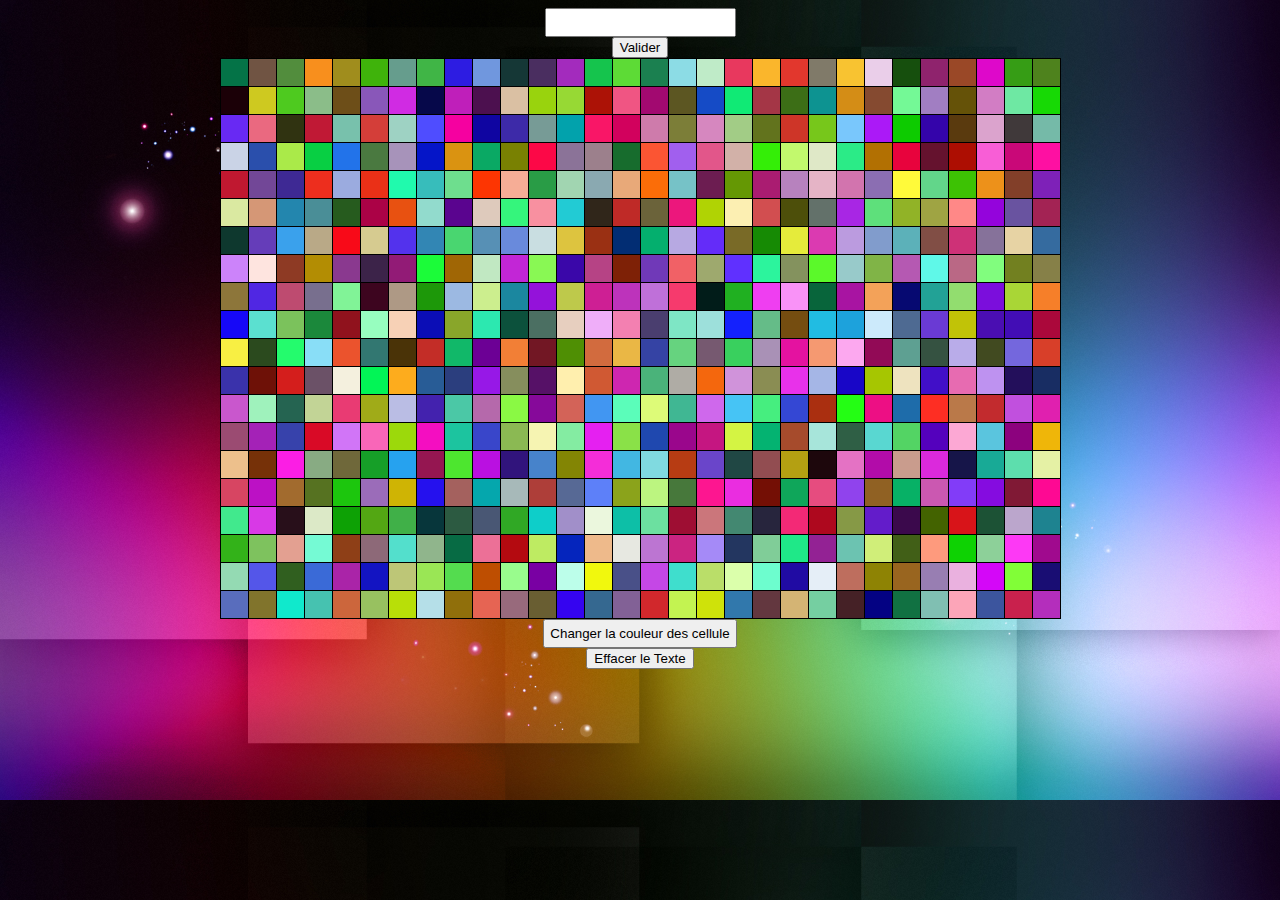
<file: pages/ex4.html>
<!DOCTYPE html>
<html>
  <head>
    <meta charset="utf-8">
    <link rel="stylesheet" href="../css/ex4.css" media="screen" title="no title">
    <title></title>
  </head>
  <body>

    <input type="text" name="name" id="mot">

    <input type="button" name="button"
    value="Valider" onclick="actionmot()">

      <table id="tableau">
        <tr>
          <td></td>
          <td></td>
          <td></td>
          <td></td>
          <td></td>
          <td></td>
          <td></td>
          <td></td>
          <td></td>
          <td></td>
          <td></td>
          <td></td>
          <td></td>
          <td></td>
          <td></td>
          <td></td>
          <td></td>
          <td></td>
          <td></td>
          <td></td>
          <td></td>
          <td></td>
          <td></td>
          <td></td>
          <td></td>
          <td></td>
          <td></td>
          <td></td>
          <td></td>
          <td></td>
        </tr>
        <tr>
          <td></td>
          <td></td>
          <td></td>
          <td></td>
          <td></td>
          <td></td>
          <td></td>
          <td></td>
          <td></td>
          <td></td>
          <td></td>
          <td></td>
          <td></td>
          <td></td>
          <td></td>
          <td></td>
          <td></td>
          <td></td>
          <td></td>
          <td></td>
          <td></td>
          <td></td>
          <td></td>
          <td></td>
          <td></td>
          <td></td>
          <td></td>
          <td></td>
          <td></td>
          <td></td>
        </tr>
        <tr>
          <td></td>
          <td></td>
          <td></td>
          <td></td>
          <td></td>
          <td></td>
          <td></td>
          <td></td>
          <td></td>
          <td></td>
          <td></td>
          <td></td>
          <td></td>
          <td></td>
          <td></td>
          <td></td>
          <td></td>
          <td></td>
          <td></td>
          <td></td>
          <td></td>
          <td></td>
          <td></td>
          <td></td>
          <td></td>
          <td></td>
          <td></td>
          <td></td>
          <td></td>
          <td></td>
        </tr>
        <tr>
          <td></td>
          <td></td>
          <td></td>
          <td></td>
          <td></td>
          <td></td>
          <td></td>
          <td></td>
          <td></td>
          <td></td>
          <td></td>
          <td></td>
          <td></td>
          <td></td>
          <td></td>
          <td></td>
          <td></td>
          <td></td>
          <td></td>
          <td></td>
          <td></td>
          <td></td>
          <td></td>
          <td></td>
          <td></td>
          <td></td>
          <td></td>
          <td></td>
          <td></td>
          <td></td>
        </tr>
        <tr>
          <td></td>
          <td></td>
          <td></td>
          <td></td>
          <td></td>
          <td></td>
          <td></td>
          <td></td>
          <td></td>
          <td></td>
          <td></td>
          <td></td>
          <td></td>
          <td></td>
          <td></td>
          <td></td>
          <td></td>
          <td></td>
          <td></td>
          <td></td>
          <td></td>
          <td></td>
          <td></td>
          <td></td>
          <td></td>
          <td></td>
          <td></td>
          <td></td>
          <td></td>
          <td></td>
        </tr>
        <tr>
          <td></td>
          <td></td>
          <td></td>
          <td></td>
          <td></td>
          <td></td>
          <td></td>
          <td></td>
          <td></td>
          <td></td>
          <td></td>
          <td></td>
          <td></td>
          <td></td>
          <td></td>
          <td></td>
          <td></td>
          <td></td>
          <td></td>
          <td></td>
          <td></td>
          <td></td>
          <td></td>
          <td></td>
          <td></td>
          <td></td>
          <td></td>
          <td></td>
          <td></td>
          <td></td>
        </tr>
        <tr>
          <td></td>
          <td></td>
          <td></td>
          <td></td>
          <td></td>
          <td></td>
          <td></td>
          <td></td>
          <td></td>
          <td></td>
          <td></td>
          <td></td>
          <td></td>
          <td></td>
          <td></td>
          <td></td>
          <td></td>
          <td></td>
          <td></td>
          <td></td>
          <td></td>
          <td></td>
          <td></td>
          <td></td>
          <td></td>
          <td></td>
          <td></td>
          <td></td>
          <td></td>
          <td></td>
        </tr>
        <tr>
          <td></td>
          <td></td>
          <td></td>
          <td></td>
          <td></td>
          <td></td>
          <td></td>
          <td></td>
          <td></td>
          <td></td>
          <td></td>
          <td></td>
          <td></td>
          <td></td>
          <td></td>
          <td></td>
          <td></td>
          <td></td>
          <td></td>
          <td></td>
          <td></td>
          <td></td>
          <td></td>
          <td></td>
          <td></td>
          <td></td>
          <td></td>
          <td></td>
          <td></td>
          <td></td>
        </tr>
        <tr>
          <td></td>
          <td></td>
          <td></td>
          <td></td>
          <td></td>
          <td></td>
          <td></td>
          <td></td>
          <td></td>
          <td></td>
          <td></td>
          <td></td>
          <td></td>
          <td></td>
          <td></td>
          <td></td>
          <td></td>
          <td></td>
          <td></td>
          <td></td>
          <td></td>
          <td></td>
          <td></td>
          <td></td>
          <td></td>
          <td></td>
          <td></td>
          <td></td>
          <td></td>
          <td></td>
        </tr>
        <tr>
          <td></td>
          <td></td>
          <td></td>
          <td></td>
          <td></td>
          <td></td>
          <td></td>
          <td></td>
          <td></td>
          <td></td>
          <td></td>
          <td></td>
          <td></td>
          <td></td>
          <td></td>
          <td></td>
          <td></td>
          <td></td>
          <td></td>
          <td></td>
          <td></td>
          <td></td>
          <td></td>
          <td></td>
          <td></td>
          <td></td>
          <td></td>
          <td></td>
          <td></td>
          <td></td>
        </tr>
        <tr>
          <td></td>
          <td></td>
          <td></td>
          <td></td>
          <td></td>
          <td></td>
          <td></td>
          <td></td>
          <td></td>
          <td></td>
          <td></td>
          <td></td>
          <td></td>
          <td></td>
          <td></td>
          <td></td>
          <td></td>
          <td></td>
          <td></td>
          <td></td>
          <td></td>
          <td></td>
          <td></td>
          <td></td>
          <td></td>
          <td></td>
          <td></td>
          <td></td>
          <td></td>
          <td></td>
        </tr>
        <tr>
          <td></td>
          <td></td>
          <td></td>
          <td></td>
          <td></td>
          <td></td>
          <td></td>
          <td></td>
          <td></td>
          <td></td>
          <td></td>
          <td></td>
          <td></td>
          <td></td>
          <td></td>
          <td></td>
          <td></td>
          <td></td>
          <td></td>
          <td></td>
          <td></td>
          <td></td>
          <td></td>
          <td></td>
          <td></td>
          <td></td>
          <td></td>
          <td></td>
          <td></td>
          <td></td>
        </tr>
        <tr>
          <td></td>
          <td></td>
          <td></td>
          <td></td>
          <td></td>
          <td></td>
          <td></td>
          <td></td>
          <td></td>
          <td></td>
          <td></td>
          <td></td>
          <td></td>
          <td></td>
          <td></td>
          <td></td>
          <td></td>
          <td></td>
          <td></td>
          <td></td>
          <td></td>
          <td></td>
          <td></td>
          <td></td>
          <td></td>
          <td></td>
          <td></td>
          <td></td>
          <td></td>
          <td></td>
        </tr>
        <tr>
          <td></td>
          <td></td>
          <td></td>
          <td></td>
          <td></td>
          <td></td>
          <td></td>
          <td></td>
          <td></td>
          <td></td>
          <td></td>
          <td></td>
          <td></td>
          <td></td>
          <td></td>
          <td></td>
          <td></td>
          <td></td>
          <td></td>
          <td></td>
          <td></td>
          <td></td>
          <td></td>
          <td></td>
          <td></td>
          <td></td>
          <td></td>
          <td></td>
          <td></td>
          <td></td>
        </tr>
        <tr>
          <td></td>
          <td></td>
          <td></td>
          <td></td>
          <td></td>
          <td></td>
          <td></td>
          <td></td>
          <td></td>
          <td></td>
          <td></td>
          <td></td>
          <td></td>
          <td></td>
          <td></td>
          <td></td>
          <td></td>
          <td></td>
          <td></td>
          <td></td>
          <td></td>
          <td></td>
          <td></td>
          <td></td>
          <td></td>
          <td></td>
          <td></td>
          <td></td>
          <td></td>
          <td></td>
        </tr>
        <tr>
          <td></td>
          <td></td>
          <td></td>
          <td></td>
          <td></td>
          <td></td>
          <td></td>
          <td></td>
          <td></td>
          <td></td>
          <td></td>
          <td></td>
          <td></td>
          <td></td>
          <td></td>
          <td></td>
          <td></td>
          <td></td>
          <td></td>
          <td></td>
          <td></td>
          <td></td>
          <td></td>
          <td></td>
          <td></td>
          <td></td>
          <td></td>
          <td></td>
          <td></td>
          <td></td>
        </tr>
        <tr>
          <td></td>
          <td></td>
          <td></td>
          <td></td>
          <td></td>
          <td></td>
          <td></td>
          <td></td>
          <td></td>
          <td></td>
          <td></td>
          <td></td>
          <td></td>
          <td></td>
          <td></td>
          <td></td>
          <td></td>
          <td></td>
          <td></td>
          <td></td>
          <td></td>
          <td></td>
          <td></td>
          <td></td>
          <td></td>
          <td></td>
          <td></td>
          <td></td>
          <td></td>
          <td></td>
        </tr>
        <tr>
          <td></td>
          <td></td>
          <td></td>
          <td></td>
          <td></td>
          <td></td>
          <td></td>
          <td></td>
          <td></td>
          <td></td>
          <td></td>
          <td></td>
          <td></td>
          <td></td>
          <td></td>
          <td></td>
          <td></td>
          <td></td>
          <td></td>
          <td></td>
          <td></td>
          <td></td>
          <td></td>
          <td></td>
          <td></td>
          <td></td>
          <td></td>
          <td></td>
          <td></td>
          <td></td>
        </tr>
        <tr>
          <td></td>
          <td></td>
          <td></td>
          <td></td>
          <td></td>
          <td></td>
          <td></td>
          <td></td>
          <td></td>
          <td></td>
          <td></td>
          <td></td>
          <td></td>
          <td></td>
          <td></td>
          <td></td>
          <td></td>
          <td></td>
          <td></td>
          <td></td>
          <td></td>
          <td></td>
          <td></td>
          <td></td>
          <td></td>
          <td></td>
          <td></td>
          <td></td>
          <td></td>
          <td></td>
        </tr>
        <tr>
          <td></td>
          <td></td>
          <td></td>
          <td></td>
          <td></td>
          <td></td>
          <td></td>
          <td></td>
          <td></td>
          <td></td>
          <td></td>
          <td></td>
          <td></td>
          <td></td>
          <td></td>
          <td></td>
          <td></td>
          <td></td>
          <td></td>
          <td></td>
          <td></td>
          <td></td>
          <td></td>
          <td></td>
          <td></td>
          <td></td>
          <td></td>
          <td></td>
          <td></td>
          <td></td>
        </tr>


      </table>

      <input type="button" onClick="reset()" value="Changer la couleur des cellule" id="bouton">
      <input type="button" onClick="efface()" value="Effacer le Texte">

<script type="text/javascript" src="../js/ex4.js">

</script>
  </body>
</html>
</file>
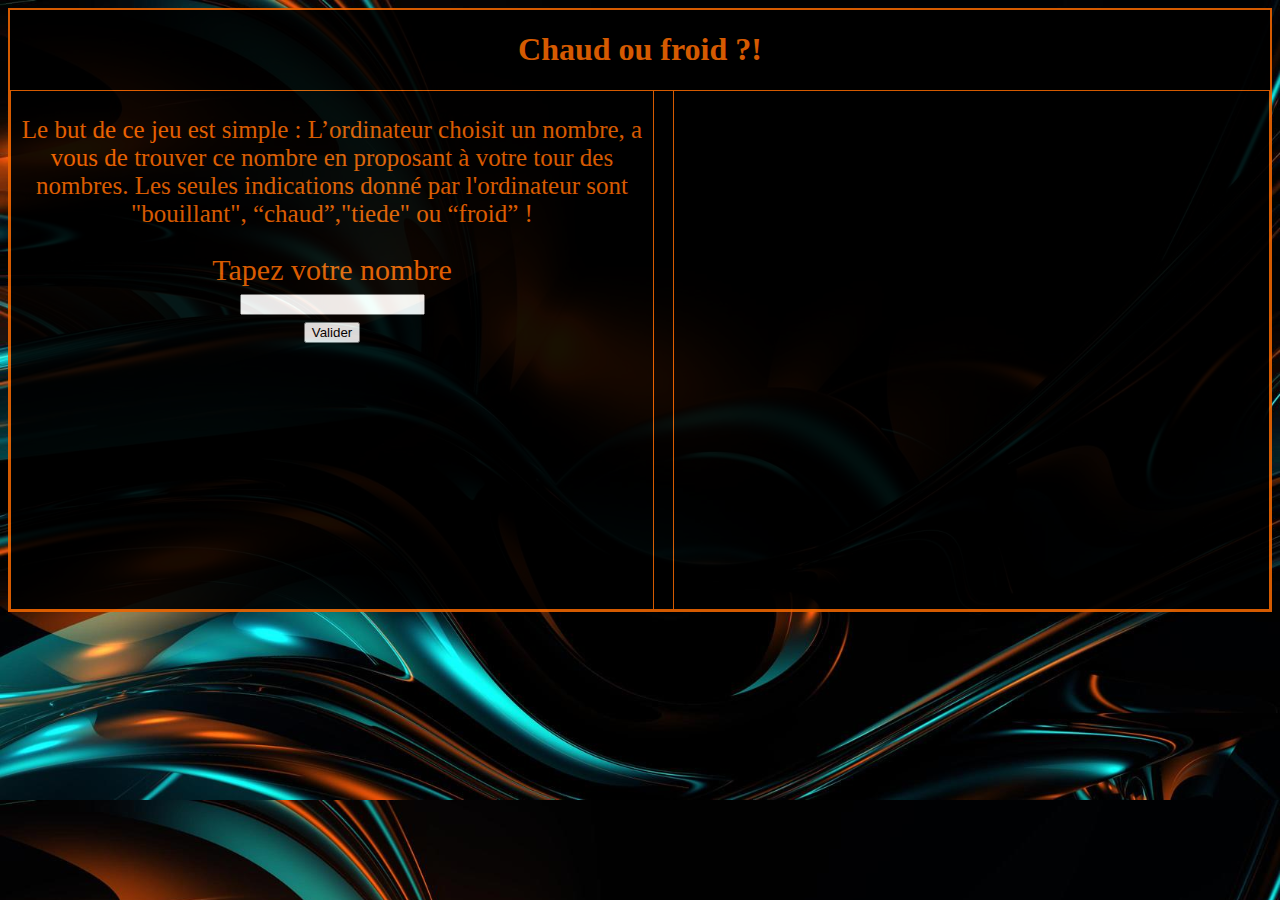
<file: pages/st.html>
<!DOCTYPE html>
<html>
  <head>
    <meta charset="utf-8">
    <link rel="stylesheet" href="../css/st.css" media="screen" title="no title">
    <title></title>
  </head>
  <body>
      <div id="principale">
        <h1> Chaud ou froid ?! </h1>
        <div id="droite">  </div>
        <div id="gauche">
          <p>Le but de ce jeu est simple : L’ordinateur choisit un nombre,
a vous de trouver ce nombre en proposant à votre tour des nombres.
Les seules indications donné par l'ordinateur sont "bouillant", “chaud”,"tiede" ou “froid” !</p>
          <label for=""> Tapez votre nombre </label> <br>
            <input type="number" name="name" id ="tapez" value=""> <br>
            <input type="button" name="name" onclick="bouton()" value="Valider">


         </div>
      </div>

      <script type="text/javascript" src="../js/st.js">

      </script>
  </body>

</html>
</file>
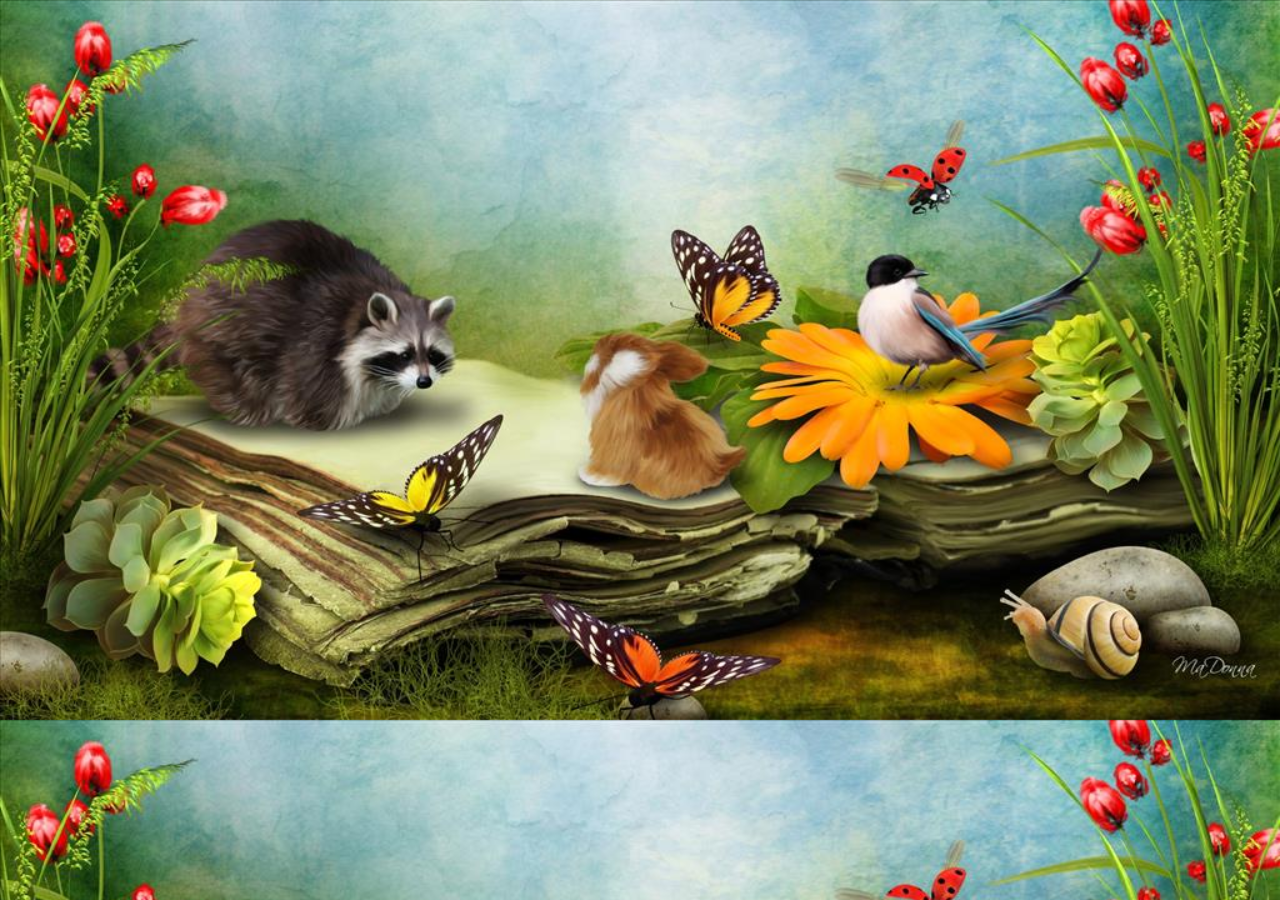
<file: pages/storyteller.html>
<!DOCTYPE html>
<html>
  <head>
    <meta charset="utf-8">
    <link rel="stylesheet" href="../css/storyteller.css" media="screen" title="no title">
    <title></title>

  </head>
  <body>
    <div>
      <p> Dire que <span id="personnage"></span> était une personne
      sans histoire qui habité à <span id="habitation"></span>.
       Agée de <span id="age"></span> ans,<span id="relation"></span>,
       il avait une vie tranquille.
       Pourtant... </p>
       <p> Amoureux des livres, il avait lu l'histoire d'une forêt peu ordinaire,
        la veille avant de s'endormir.
      " <span id="foret"></span>"!
      </p>
      <p> Incroyable, en se reveillant, il s'y trouva !
      L'orage grondra, la forêt s'agita,
      alors il courru s'abriter dans une grotte ! Un ours affamé apparu,
      terrifié, l'homme ne savait pas comment faire pour s'en sortir quand soudainement
      les animaux les plus gentils de la forêt apparu le lapin courru autour de l'ours
       afin de lui faire tourné la tête, les oiseaux le rendait fou avec leur chant,
       et la biche venu sauver ce lecteur, qui se
       reveilla à nouveau et compris que c'était un rêve...!
      </p>
      <p> FIN </p>
    </div>
       <script type="text/javascript" src="../js/storyteller.js"></script>
  </body>
</html>
</file>
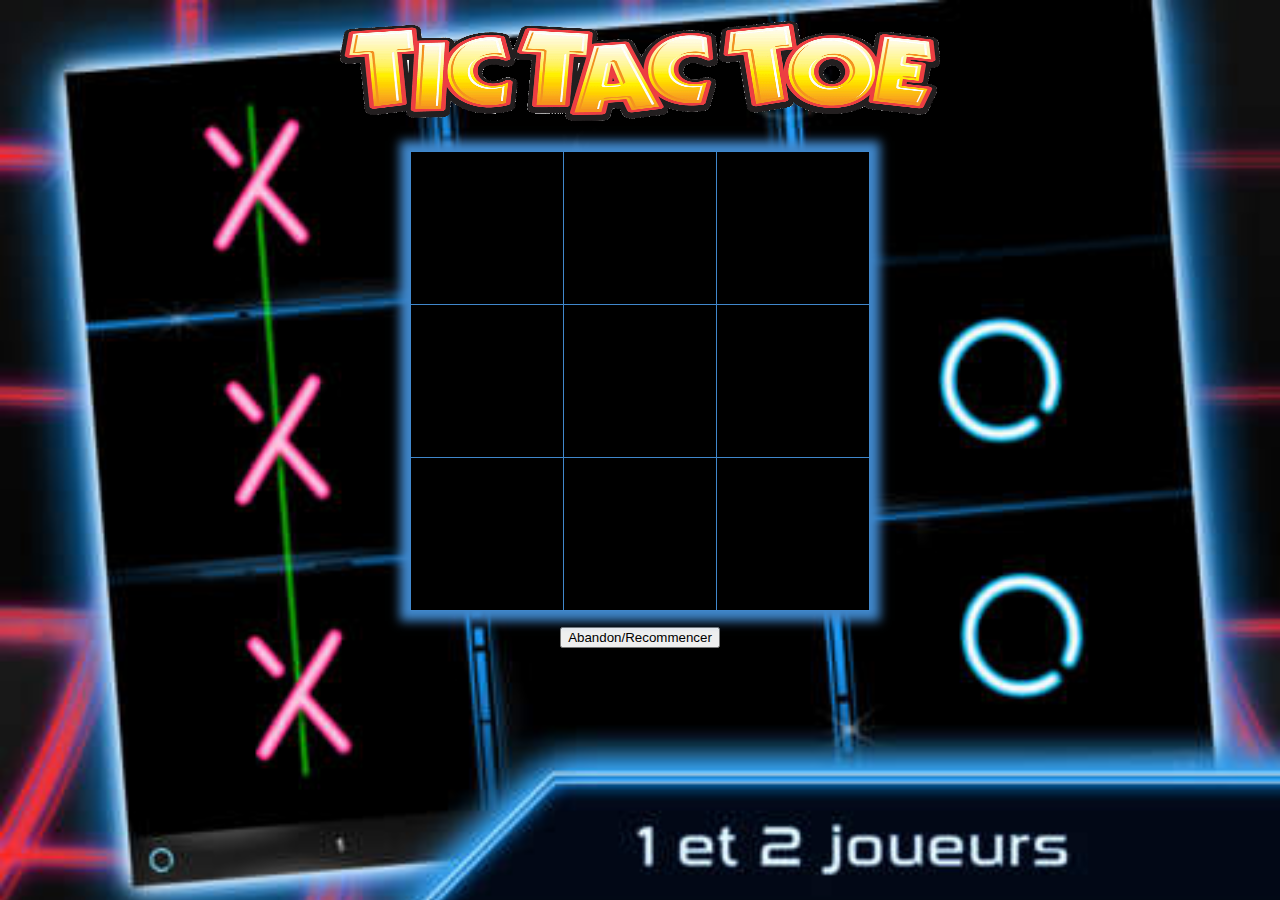
<file: pages/tictac.html>
<!DOCTYPE html>
<html>
  <head>
    <meta charset="utf-8">
    <link rel="stylesheet" href="../css/tictac.css" media="screen" title="no title">
    <title> Tic Tac Toe </title>
  </head>
  <body>
    <h1> <img src="../img/tttmarqlrg.gif"> </h1>

    <div>
      <table id="tableau">
        <tr>
          <td></td>
          <td></td>
          <td></td>
        </tr>
        <tr>
          <td></td>
          <td></td>
          <td></td>
        </tr>
        <tr>
          <td></td>
          <td></td>
          <td></td>
        </tr>
      </table>
      <div id="gagnant" onclick="invisible()"></div>

    </div>

    <p><input type="button" id="rejouer" name="name" value="Abandon/Recommencer" onclick="reset()">
        </p>

  </body>
  <script type="text/javascript" src="../js/tictac.js">
  </script>
</html>
</file>
<file: css/ex4.css>
html {
  background-image: url("../img/2a0571c7bedf655abe04230e075a07f7_large.jpeg");
  background-size: cover;
}


td {
  border: solid 1px black;
  height: 25px;
  width: 25px;
}

table {
  border-collapse: collapse;
  margin: auto;
}
#mot {
  padding: 5px;
}
#bouton {
  padding: 5px;
}

input {
  display: block;
  margin-left: auto;
  margin-right: auto;
}

td:active{
  background-color: white !important;
}
</file>
<file: css/st.css>
body {
  background-image: url("../img/fond-ecran_tablette_05.jpg");
  background-size: cover;
}

#principale {
  color: #EC6400;
  background-color:black;
  opacity: 0.9;
  text-align: center;
  border: solid 2px #EC6400;
  height: 600px;
}

#droite {
  font-size: 30px;
  color: #EC6400;
  float: right;
  height: 518px;
  width: 615px;
  border: solid 1px #EC6400;
}

#gauche {
  font-size:25px;
  color: #EC6400;
  height: 518px;
  width: 662px;
  border: solid 1px #EC6400;
}

label {
  font-size: 30px;
}
</file>
<file: css/storyteller.css>
html {
  background-image: url("../img/9887_l.jpg");
  background-size: cover;

}

div {
  padding: inherit;
  background-color: #B2CFCF;
  margin: auto;
  margin-top:5%;
  opacity:0;
  border: solid 2px black;
}

div:hover {
  opacity: 0.7;
}

p {
  font-family: "Times New Roman";
  font-size: 30px;
  text-align: center;

}

span { 
  font-weight: bold;
  color: red;
}
</file>
<file: css/tictac.css>
body {
  background-image: url("../img/images.jpeg");
  background-size: cover;
}
/***********TITRE*********/
h1 {
  text-align: center;
}

h1 img {
  height: 100px;
  width: 600px;

}

/**********Tableau*****************************/

div {
  margin: auto;
  width: 460px;
  background:black;
  position: relative;
}
td  {
  width: 150px;
  height: 150px;
  border: solid 1px #4087CB;
  text-align: center;
  font-size : 120px;
}

table {
  border-collapse: collapse;
  margin: auto;
  box-shadow: 0px 0px 10px 10px #4087CB;
}

/***********PIONS DES JOUEURS****************/

.player2{
  color: lightblue;

}
.player1{
  color: #EA6896;
}

/***************GAGNANT************************/

#gagnant {
      color: #4087CB;
      text-align: center;
      font-size: 50px;
      position:absolute;
      top:35%;
      left:0;
}

p { 
    margin: auto;
    text-align: center;

}
</file>
